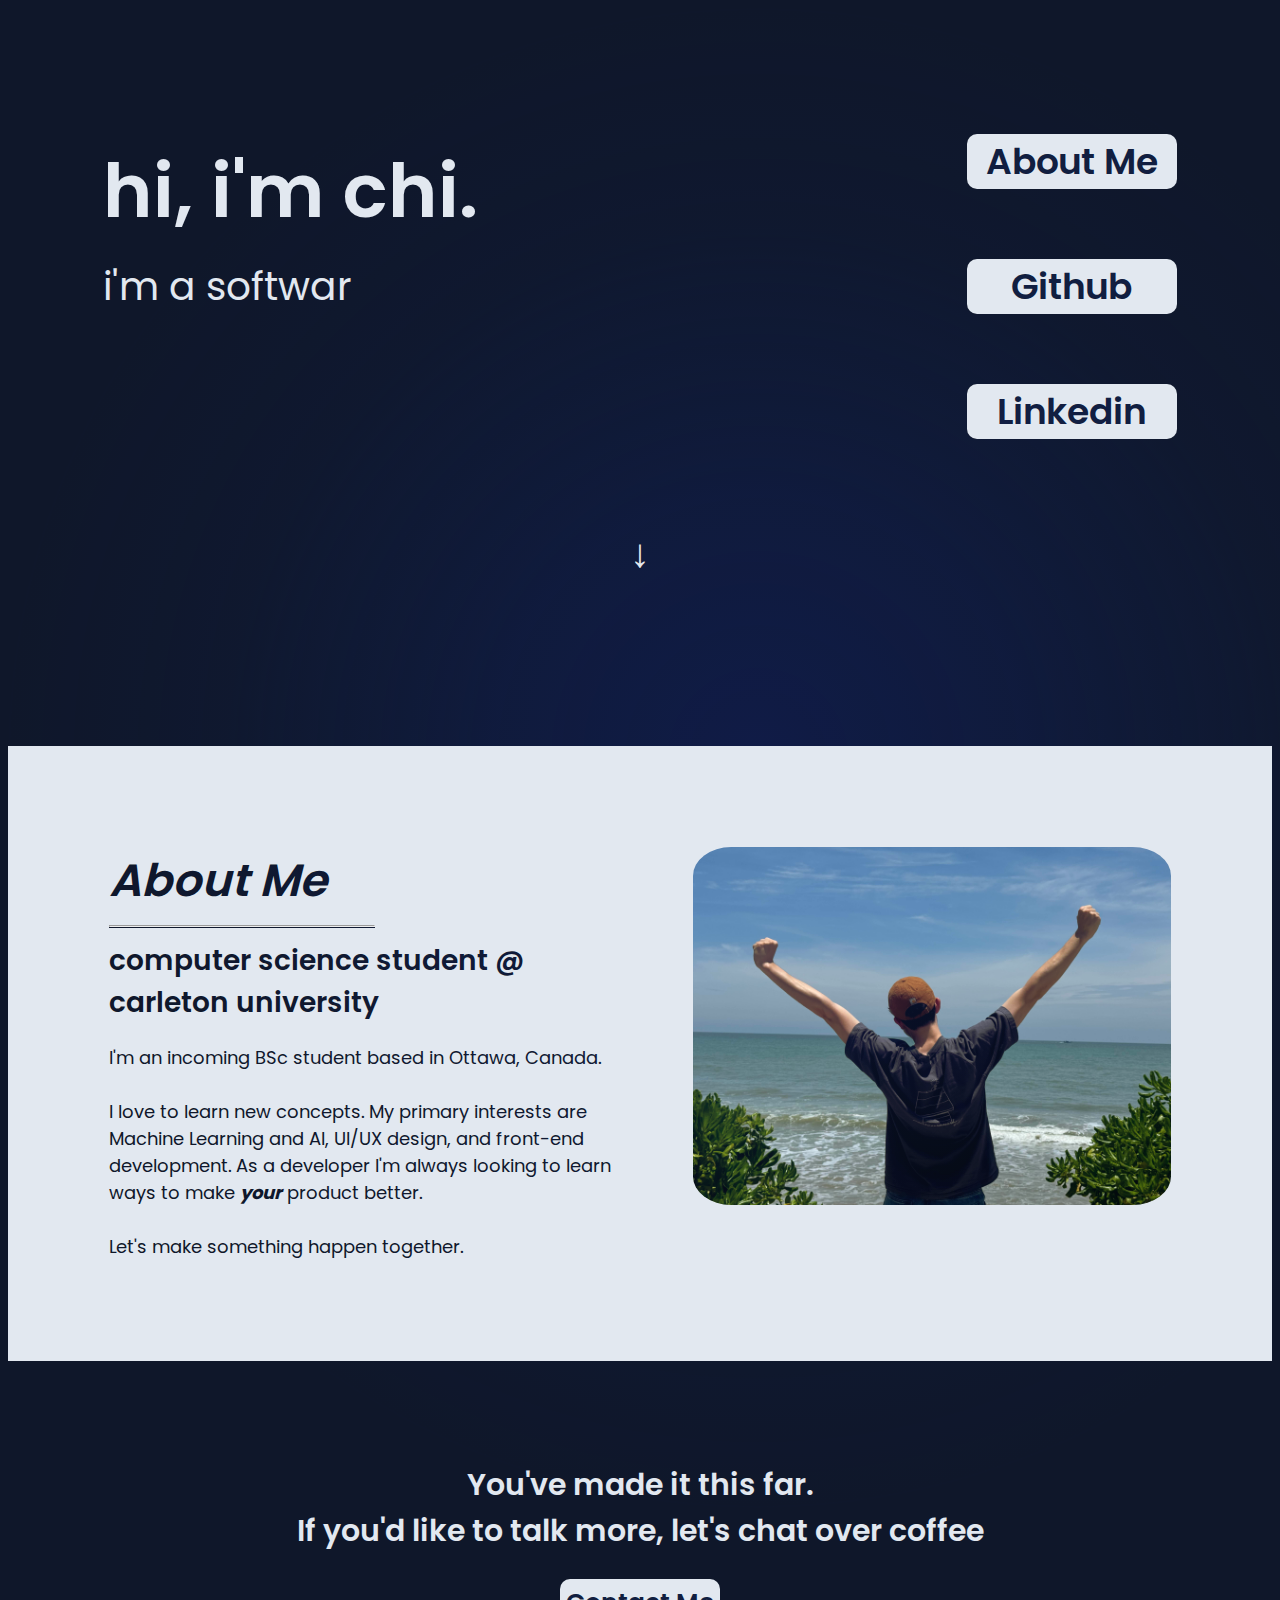
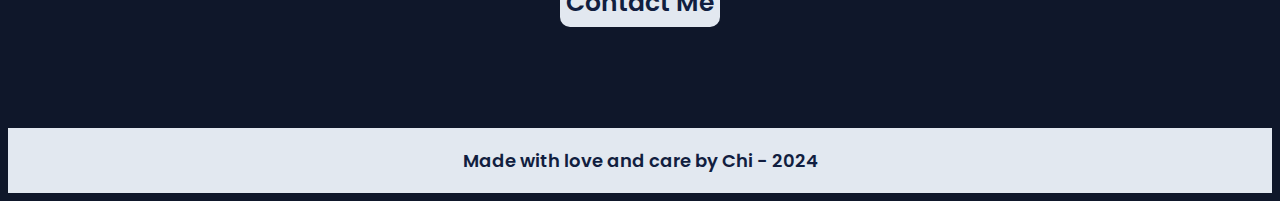
<file: index.html>
<!DOCTYPE html>
<html lang="en">
<head>
    <meta charset="UTF-8">
    <meta name="viewport" content="width=device-width, initial-scale=1.0">
    <link href="styles.css" rel="stylesheet">
    <script src="animation.js" defer></script>
    <title>chi mcisaac</title>
    <link rel="icon" type="image/x-icon" href="favicon.ico">
</head>
    <body>
        <div id="cursor-light"></div>
        <div class="page-wrap">

                <!--header-->

            <div class="header"></div>

            <div class="content-container">

                <!--introduction-->

                <div class="intro-container">
                    <div class="intro-title">hi, i'm chi.</div>
                    <div class="typewriter-container">
                        <span id="typewriter">
                            <span id="text"></span>
                            <div class="caret"></div>
                        </span>
                    </div>
                </div>

                <!--links-->

                <div class="links-container">
                    <div class="intro-links" onclick=smoothScroll()>About Me</div>
                    <br></br>
                    <div class="intro-links" onclick="location.href='https://github.com/qimcis'">Github</div>
                    <br></br>
                    <div class="intro-links" onclick="location.href='https://www.linkedin.com/in/chimcisaac/'">Linkedin</div>
                </div>
                
            </div>
            
                <!--smooth scroller-->

            <div class="divider-container">
                <div class="down-arrow" onclick=smoothScroll()>
                    ↓
                </div>
            </div>

            <br>
            <br>
            <br>
            <br>

                <!--about me-->

                <div class="aboutme-container" id="about">
                    <div class="aboutme-content">
                        <div class="aboutme-text-content">
                            <div class="aboutme-title">
                                About Me
                            </div>
                            <div class="line">
                                <hr>
                            </div>
                            <div class="aboutme-subtitle">
                                computer science student @ carleton university
                            </div>
                            <div class="aboutme-text">
                                I'm an incoming BSc student based in Ottawa, Canada.
                                <br><br>
                                I love to learn new concepts. My primary interests are Machine Learning and AI, UI/UX design, and front-end development. As a developer I'm always looking to learn ways to make <i><b>your</b></i> product better.
                                <br><br>
                                Let's make something happen together.
                            </div>
                        </div>
                        <div class="aboutme-image">
                            <img src="aboutme-image.jpg" alt="About Me">
                        </div>
                    </div>
                </div>
                
                <!-- coffee? -->
            <div class="coffee-container">
                <div class="coffee-text">
                    You've made it this far. <br> If you'd like to talk more, let's chat over coffee 
                </div>
                <br>
                <div class="contact-button" id="contactButton"> 
                    Contact Me
                </div>
            </div>
        </div>
    </body>
                <!--footer-->

    <div class="footer">
        <div class="footer-text">
             Made with love and care by Chi - 2024 
        </div>
    </div>
</html>
</file>
<file: styles.css>
/* fonts */

@font-face {
    font-family: 'Poppins';
    src: url(public/fonts/Poppins-Light.ttf) format('truetype');
    font-weight: 300;
}

@font-face {
    font-family: 'Poppins';
    src: url(public/fonts/Poppins-Regular.ttf) format('truetype');
    font-weight: 400;
}

@font-face {
    font-family: 'Poppins';
    src: url(public/fonts/Poppins-SemiBold.ttf) format('truetype');
    font-weight: 600;
}

@font-face {
    font-family: 'Poppins';
    src: url(public/fonts/Poppins-Bold.ttf) format('truetype');
    font-weight: 700;
}

@font-face {
    font-family: 'Poppins';
    src: url(public/fonts/Poppins-Black.ttf) format('truetype');
    font-weight: 900;
}

/* page container */

.page-wrap {
	min-height    : 100%;
	overflow      : hidden;
	position      : relative;
}

html,body {
    font-family: 'Poppins', sans-serif;
    background-color: #0f172a;
    overflow-x: hidden;
}


/* grid */

* {
    box-sizing: border-box;
  }

  .row::after {
    content: "";
    clear: both;
    display: table;
  }
  
  [class*="col-"] {
    float: left;
  }
  
  .col-1 {width: 8.33%;}
  .col-2 {width: 16.66%;}
  .col-3 {width: 25%;}
  .col-4 {width: 33.33%;}
  .col-5 {width: 41.66%;}
  .col-6 {width: 50%;}
  .col-7 {width: 58.33%;}
  .col-8 {width: 66.66%;}
  .col-9 {width: 75%;}
  .col-10 {width: 83.33%;}
  .col-11 {width: 91.66%;}
  .col-12 {width: 100%;}

.content-container {
    display: flex;
    width: 100%;
    max-width: 1200px;
    margin: 0 auto;
    justify-content: space-between;
    padding: 0 5%;
}


/* intro */

.header {
    background-color: #0f172a;
    padding: 5%;
}

.intro-title {
    font-family: 'Poppins';
    font-weight: 600;
    color: #e2e8f0;
    font-size: 75px;
    margin-bottom: 10px;
}

.intro-links {
    font-family: 'Poppins';
    font-weight: 600;
    color: #111e40;
    font-size: 36px;
    background-color: #e2e8f0; 
    border-radius: 10px;
    text-align: center;
    width: 210px; 
    text-decoration: none;
    cursor: pointer;
    margin-bottom: 20px;
}

@media (max-width: 768px) {
    .content-container {
        flex-direction: column;
        align-items: center;
    }

    .intro-container, .links-container {
        width: 100%;
        padding-right: 0;
        align-items: center;
    }

    .links-container {
        margin-top: 20px;
    }
}

.intro-container {
    width: 50%;
    padding-right: 5%;
}

.typewriter-container {
    font-family: 'Poppins';
    color: #e2e8f0;
    font-size: 39px;
    height: 58px; /* Adjust this value based on your font size */
}


.links-container {
    width: 50%;
    display: flex;
    flex-direction: column;
    align-items: flex-end;
}


/* divider */

.divider-container {
    width: 100%;
    display: flex;
    justify-content: center;
    margin-top: 5%;
}

.down-arrow {
    font-size: 40px;
    font-weight: bold;
    color: #e2e8f0;
    text-align: center;
    cursor: pointer;
    margin-bottom: 5%;
}

/* about me*/

.aboutme-container {
    background-color: #e2e8f0;
    padding: 8%;
}

.aboutme-content {
    display: flex;
    justify-content: space-between;
    align-items: flex-start;
}

.aboutme-text-content {
    width: 55%; /* Adjust as needed */
    padding-right: 5%; /* Creates some space between text and image */
}


.aboutme-image {
    width: 45%; /* Adjust as needed */
    border-radius: 8%;
    overflow:hidden;
}

.aboutme-image img {
    max-width: 100%;
    height: auto;
    display: block;
}

.aboutme-title {
    font-family: 'Poppins';
    font-weight: 600;
    color: #0f172a;
    font-size: 45px;
    font-style: italic;
    margin-bottom: 10px;
}

.line {
    height: 5px;
    width: 50%;
    background: linear-gradient(
      to bottom,
      transparent 2px,
      #0f172a 2px,
      #0f172a 3px,
      transparent 3px
    );
    margin-bottom: 10px;
}

.aboutme-subtitle {
    font-family: 'Poppins';
    font-weight: 600;
    color: #0f172a;
    font-size: 28px;
    margin-bottom: 20px;
}

.aboutme-text {
    font-family: 'Poppins';
    font-weight: 400;
    color: #0f172a;
    font-size: 18px;
}

@media (max-width: 768px) {
    .aboutme-content {
        flex-direction: column-reverse;
    }

    .aboutme-text-content, .aboutme-image {
        width: 100%;
    }

    .aboutme-text-content {
        padding-right: 0;
        margin-top: 20px;
    }
}

/* coffee */

.coffee-container {
    background-color: #0f172a;
    padding: 8%;
    align-items: center;
}

.coffee-text {
    font-family: 'Poppins';
    font-weight: 600;
    color: #e2e8f0;
    font-size: 30px;
    text-align: center;
}

.contact-button {
    font-family: 'Poppins';
    font-weight: 600;
    color: #111e40;
    font-size: 25px;
    background-color: #e2e8f0; 
    border-radius: 10px;
    cursor: pointer;
    padding: 5px;   
    text-align: center;
    max-width: 15%;
    margin: 0 auto;
}

/* footer */

.footer {
    background-color: #e2e8f0;
    padding: 1.5%;
}

.footer-text {
    color: #111e40;
    font-family: 'Poppins';
    font-weight: 600;
    font-size: 18px;
    justify-content: center;
    align-items: center;
    text-align: center;
}

#cursor-light {
    position: fixed;
    width: 1500px;
    height: 1500px;
    border-radius: 50%;
    background: radial-gradient(
        circle,
        rgba(17, 31, 90, 0.6) 0%,
        rgba(17, 31, 80, 0.5) 25%,
        rgba(17, 31, 75, 0.4) 35%,
        rgba(17, 31, 70, 0.3) 45%,
        rgba(17, 31, 70, 0.2) 50%,
        rgba(15, 23, 42, 0.1) 75%,
        rgba(15, 23, 42, 0) 100%
    );
    pointer-events: none;
    z-index: 9999;
    mix-blend-mode: lighten;
}
</file>
